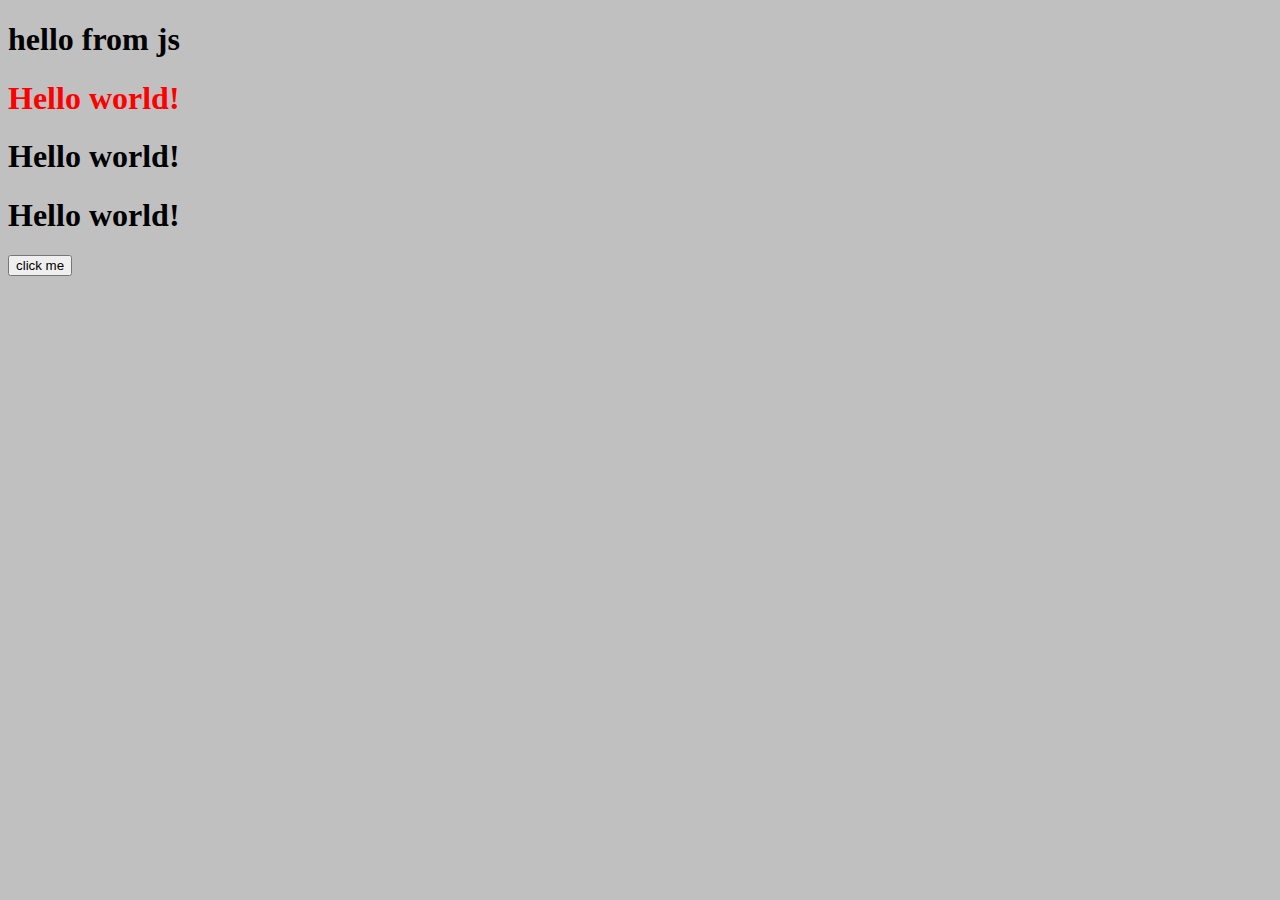
<file: js_lesson2_4/index.html>
<!DOCTYPE html>
<html lang="en">
<head>
    <meta charset="UTF-8">
    <title>Title</title>
</head>
<body>
<!--<button class="btn">click</button>-->
<h1 class="text">Hello world!</h1>
<h1 class="text">Hello world!</h1>
<h1 class="text" id="btn">Hello world!</h1>
<h1>Hello world!</h1>
<button class="click">click me</button>
</body>
<script src="app.js"></script>
</html>
</file>
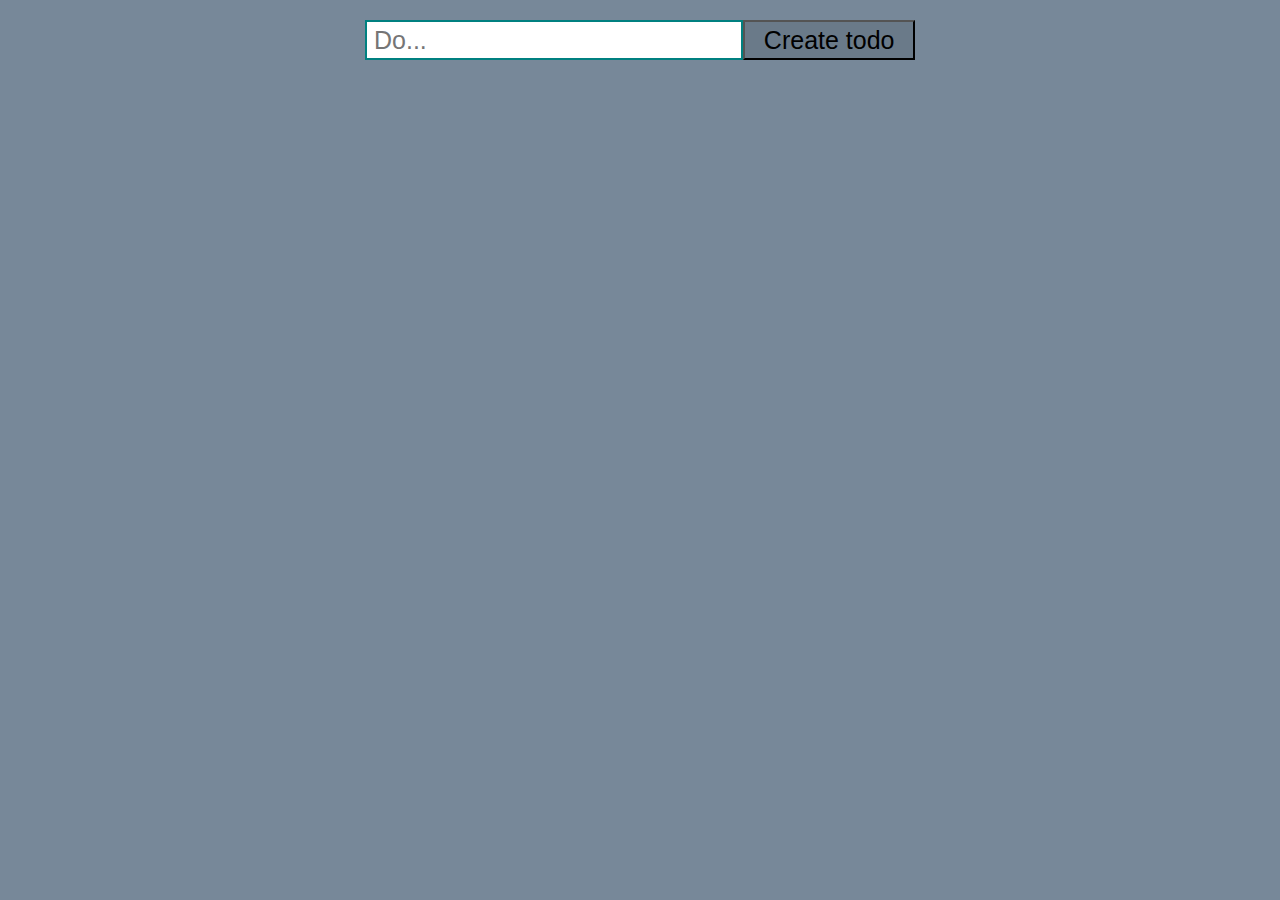
<file: js_lesson2_6/index.html>
<!DOCTYPE html>
<html lang="en">
<head>
    <meta charset="UTF-8">
    <title>Title</title>
    <link rel="stylesheet" href="css/style.css">
</head>
<body>
    <div class="todo">
        <input type="text" id="input" placeholder="Do...">
        <button id="create_button">Create todo</button>
    </div>
    <div id="todo_list">

    </div>
</body>
<script src="app.js"></script>
</html>
</file>
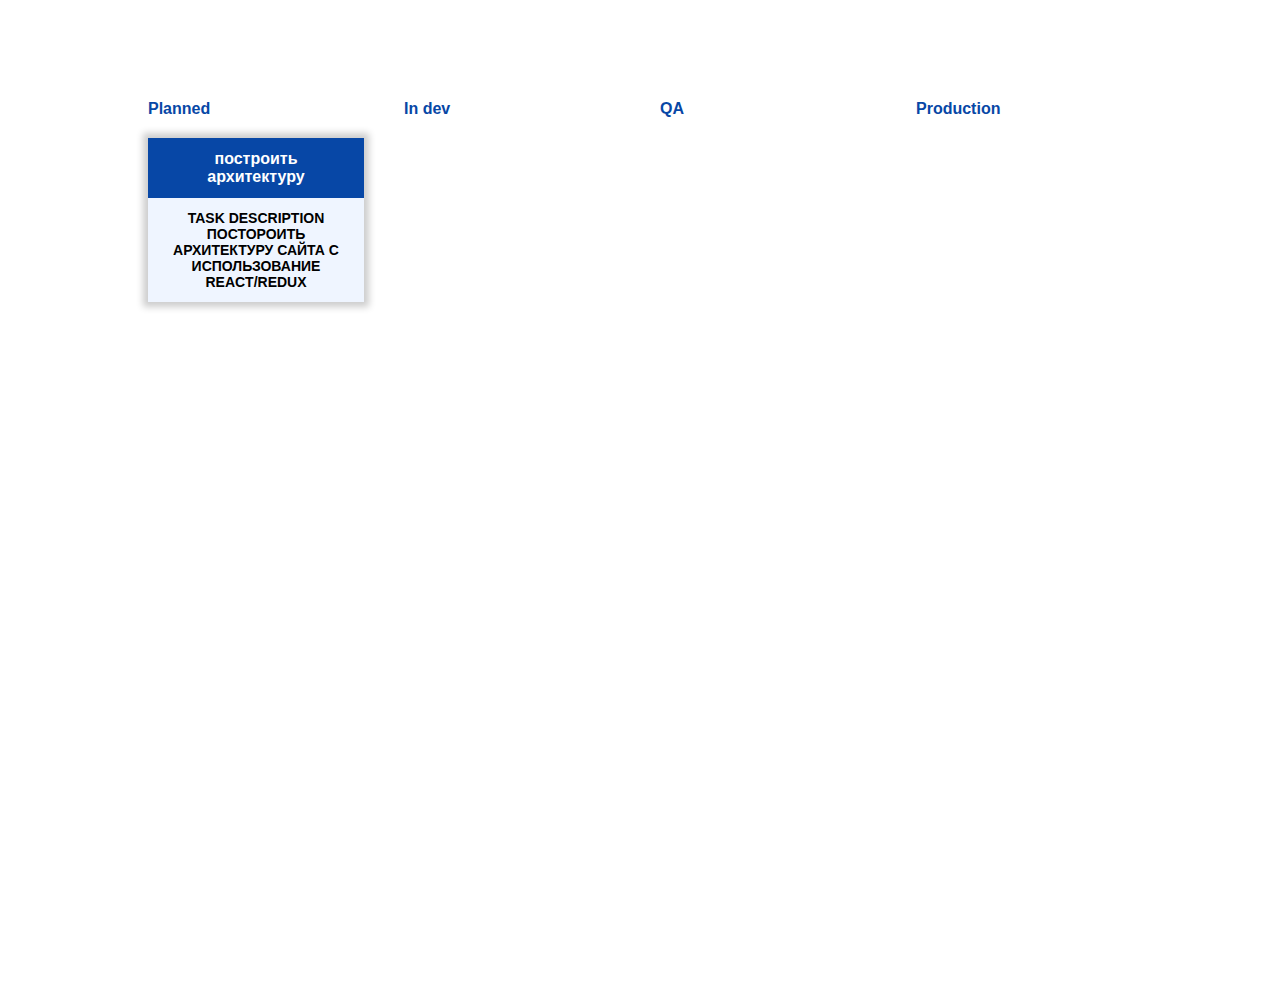
<file: js_lesson2_7/index.html>
<!DOCTYPE html>
<html lang="en">
<head>
    <meta charset="UTF-8">
    <title>Title</title>
    <link rel="stylesheet" href="css/style.css">
</head>
<body>
<div class="container">
    <div class="wrapper">
        <ul class="list">
            <li class="list__caption">Planned</li>
            <li class="list__caption">In dev</li>
            <li class="list__caption">QA</li>
            <li class="list__caption">Production</li>
            <li class="list__cell">
                <div class="list__card" draggable="true">
                    <div class="list__card-header">построить архитектуру</div>
                    <div class="list__card-info">
                        task description
                        постороить архитектуру сайта с использование react/redux
                    </div>
                </div>
            </li>
            <li class="list__card"></li>
            <li class="list__card"></li>
            <li class="list__card"></li>
        </ul>
    </div>
</div>
</body>
<script src="app.js"></script>
</html>
</file>
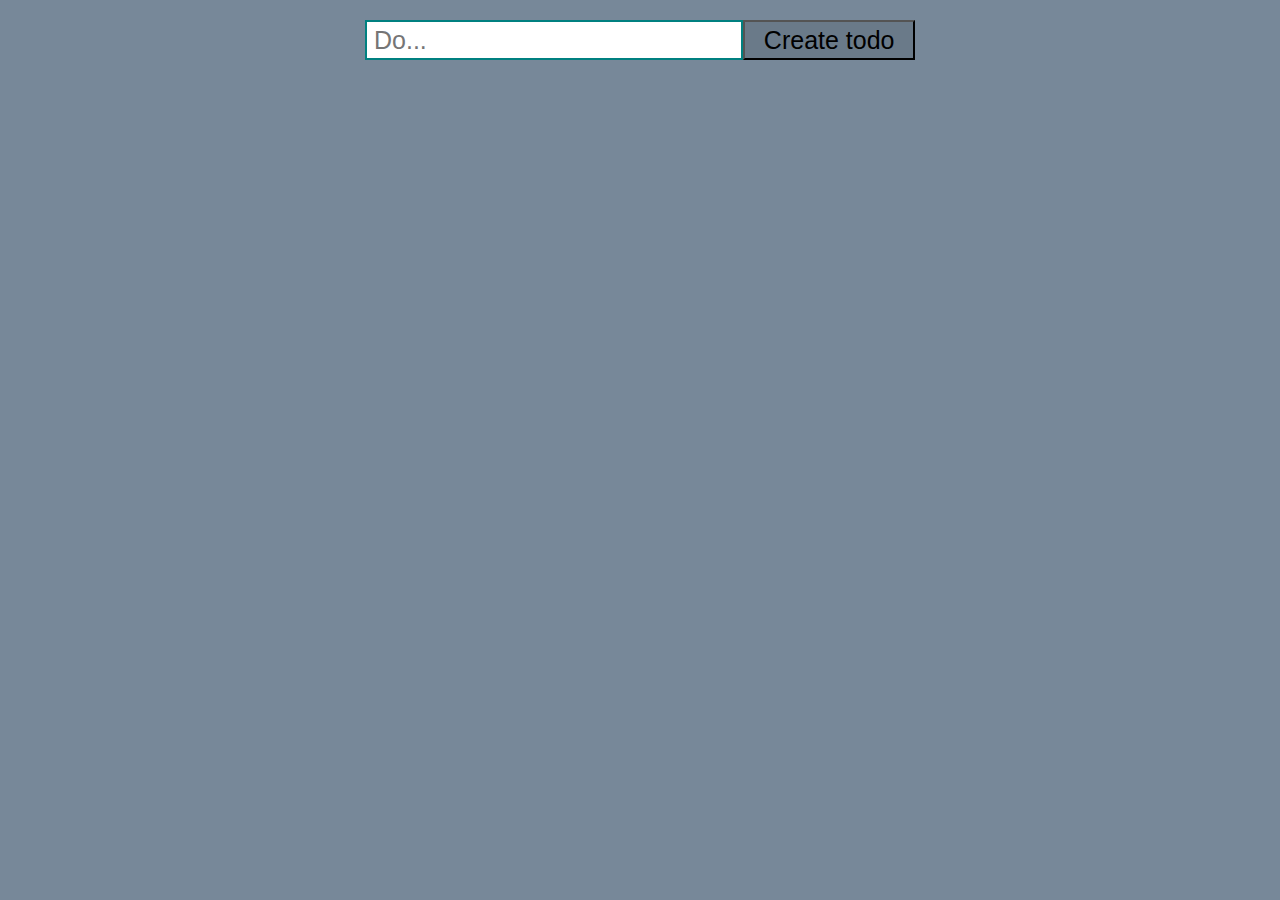
<file: js_lesson2_6/DZ6_Azret_Sarbagyshev_28-03/index.html>
<!DOCTYPE html>
<html lang="en">
<head>
    <meta charset="UTF-8">
    <title>Title</title>
    <link rel="stylesheet" href="css/style.css">
</head>
<body>
<div class="todo">
    <input type="text" id="input" placeholder="Do...">
    <button id="create_button">Create todo</button>
</div>
<div id="todo_list">

</div>
</body>
<script src="app.js"></script>
</html>
</file>
<file: js_lesson2_6/css/style.css>
*{
    margin: 0;
    padding: 0;
    box-sizing: border-box;
}

body{
    background: lightslategray;
    padding: 20px;
}

.todo{
    display: flex;
    align-items: center;
    justify-content: space-between;
    width: 550px;
    margin: 0 auto;
}

input{
    border: 2px solid teal;
    font-size: 25px;
    height: 40px;
    width: 550px;
    padding-left: 7px;
}

#create_button{
    width: 250px;
    height: 40px;
    cursor: pointer;
    background: rgba(0, 0, 0, 0.1);
    font-size: 25px;
}

#todo_list{
    margin: 0 auto;
    width: 750px;
}
.block_text{
    width: 100%;
    border: 2px solid teal;
    display: flex;
    justify-content: space-between;
    align-items: center;
    padding: 8px;
    margin-top: 8px;
    font-size: 20px;
}

h3{
    font-size: 20px;
}

.delete_button{
    width: 150px;
    height: 40px;
    background-color: darkgreen;
    color: white;
    border: none;
    cursor: pointer;
}

.edit_button{
    width: 150px;
    height: 40px;
    background-color: darkred;
    color: white;
    border: none;
    cursor: pointer;
}

.div_buttons {
    display: flex;
    width: 320px;
    height: 100%;
    justify-content: space-between;
}
</file>
<file: js_lesson2_7/css/style.css>
* {
    box-sizing: border-box;
    padding: 0;
    margin: 0;
}

body {
    font-family: Arial, sans-serif;
    font-size: 16px;
    line-height: normal;
    font-weight: 400;
}

.container {
    width: 100%;
    min-height: 100vh;
}

.wrapper {
    max-width: 1024px;
    margin: 0 auto;
}

.list {
    display: flex;
    flex-wrap: wrap;
    justify-content: space-between;
    margin: 100px 0;
}

.list__cell {
    flex-basis: calc(25% - 40px);
    min-height: 150px;
    margin: 20px;
    list-style: none;
    box-shadow: 0 0 7px 5px rgba(0, 0, 0, 0.2);
    overflow: hidden;
    background-color: #f0f2f5;
}

.list__caption {
    width: calc(25% - 40px);
    margin: 0 20px;
    list-style: none;
    font-weight: bold;
    color: #0747a6;
}

.list__card {
    display: flex;
    flex-wrap: wrap;
    flex-direction: column;
    text-align: center;
    min-height: 100%;
    cursor: all-scroll;
}

.list__card-header {
    text-transform: lowercase;
    font-weight: bold;
    padding: 12px 20px;
    background-color: #0747a6;
    color: white;
}

.list__card-info {
    display: flex;
    align-items: center;
    justify-content: center;
    background-color: #eff5ff;
    flex-grow: 1;
    padding: 12px 20px;
    font-size: 14px;
    text-transform: uppercase;
    font-weight: 600;
}

.hide{
    display: none;
}

/*.hovered{*/
/*    background-color: silver;*/
/*}*/
</file>
<file: js_lesson2_6/DZ6_Azret_Sarbagyshev_28-03/css/style.css>
*{
    margin: 0;
    padding: 0;
    box-sizing: border-box;
}

body{
    background: lightslategray;
    padding: 20px;
}

.todo{
    display: flex;
    align-items: center;
    justify-content: space-between;
    width: 550px;
    margin: 0 auto;
}

input{
    border: 2px solid teal;
    font-size: 25px;
    height: 40px;
    width: 550px;
    padding-left: 7px;
}

#create_button{
    width: 250px;
    height: 40px;
    cursor: pointer;
    background: rgba(0, 0, 0, 0.1);
    font-size: 25px;
}

#todo_list{
    margin: 0 auto;
    width: 750px;
}
.block_text{
    width: 100%;
    border: 2px solid teal;
    display: flex;
    justify-content: space-between;
    align-items: center;
    padding: 8px;
    margin-top: 8px;
    font-size: 20px;
}

h3{
    font-size: 20px;
}

.delete_button{
    width: 150px;
    height: 40px;
    background-color: darkred;
    color: white;
    border: none;
    cursor: pointer;
}

.edit_button{
    width: 150px;
    height: 40px;
    background-color: darkgreen;
    color: white;
    border: none;
    cursor: pointer;
}

.div_buttons {
    display: flex;
    width: 320px;
    height: 100%;
    justify-content: space-between;
}
.h3_text{
    text-decoration: line-through;
}
</file>
